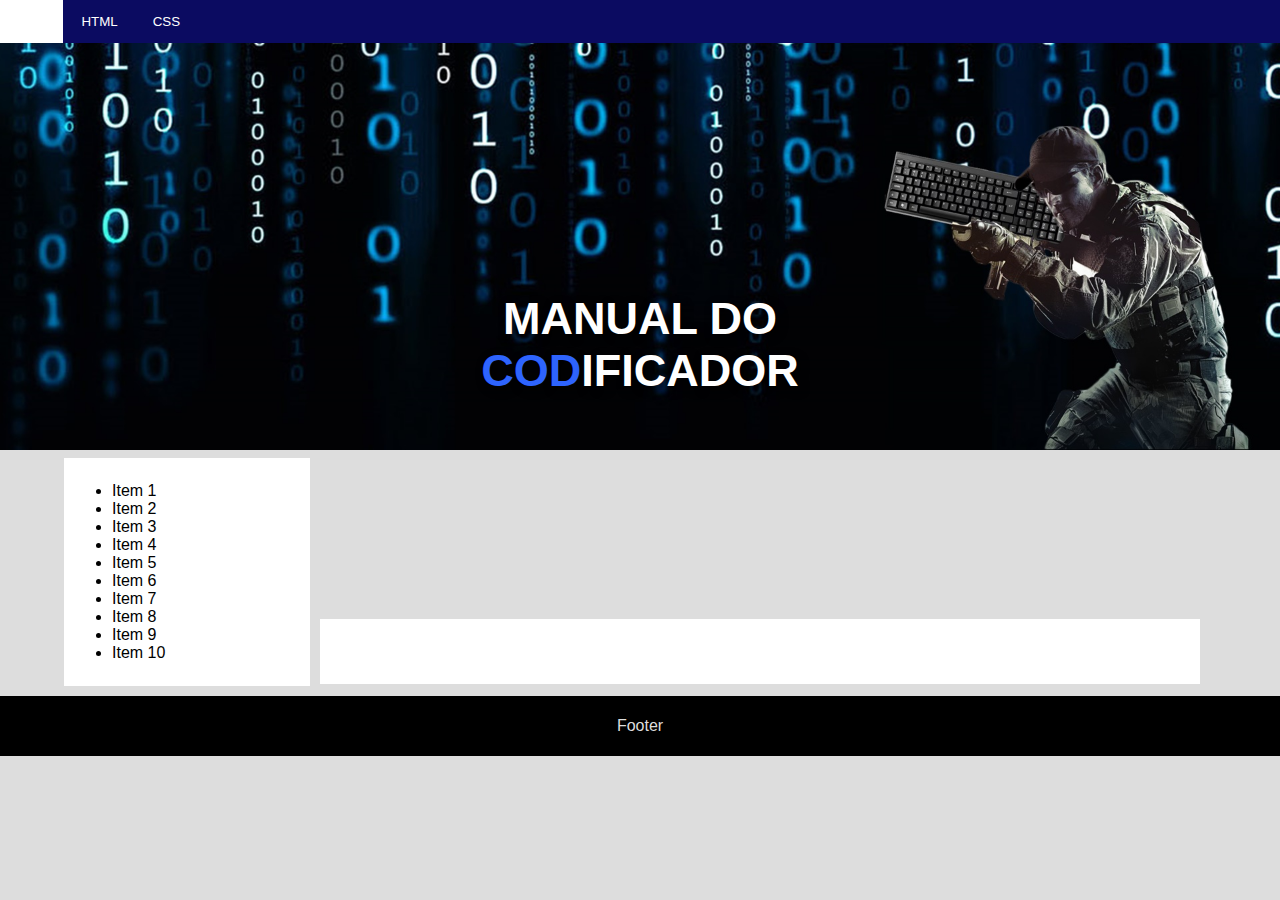
<file: index.html>
<!DOCTYPE html>
<html lang="pt-br">
    <head>
        <meta charset="utf-8">
        <meta name="description" content="Um manual de consulta de diversas linguagens, bibliotecas, tecnologias e frameworks.">
        <title>Manual do Codificador</title>
        <link href="static/css/style-home.css" rel="stylesheet">
    </head>
    <body>
        <header class="header-principal">
            <nav class="nav-menu-header">
                <button class="button-menu">
                    <a class="link-menu" href="index.html">Home</a>
                </button>
                <button class="button-menu">
                    <a class="link-menu" href="content/manual-html.html">HTML</a>
                </button>
                <button class="button-menu">
                    <a class="link-menu" href="content/manual-css.html">CSS</a>
                </button>
            </nav>
            <div class="div-titulo">
                <h1 class="h1-pt1">
                    <span class="color2">Manual do </span>
                    <span class="color1">Cod</span><span class="color2">ificador</span>
                </h1>
            </div>
        </header>
        <main>
            <section class="section-lateral">
                <nav class="nav-menu-lateral">
                    <ul class="ul-lista-menu">
                        <li>Item 1</li>
                        <li>Item 2</li>
                        <li>Item 3</li>
                        <li>Item 4</li>
                        <li>Item 5</li>
                        <li>Item 6</li>
                        <li>Item 7</li>
                        <li>Item 8</li>
                        <li>Item 9</li>
                        <li>Item 10</li>
                    </ul>
                </nav>
            </section>
            <section class="section-principal"> <!--Área que irá mudar em cada página-->
                <h1>Principal</h1>
            </section>
        </main>
        <footer class="footer-principal">Footer</footer>
    </body>
</html>
</file>
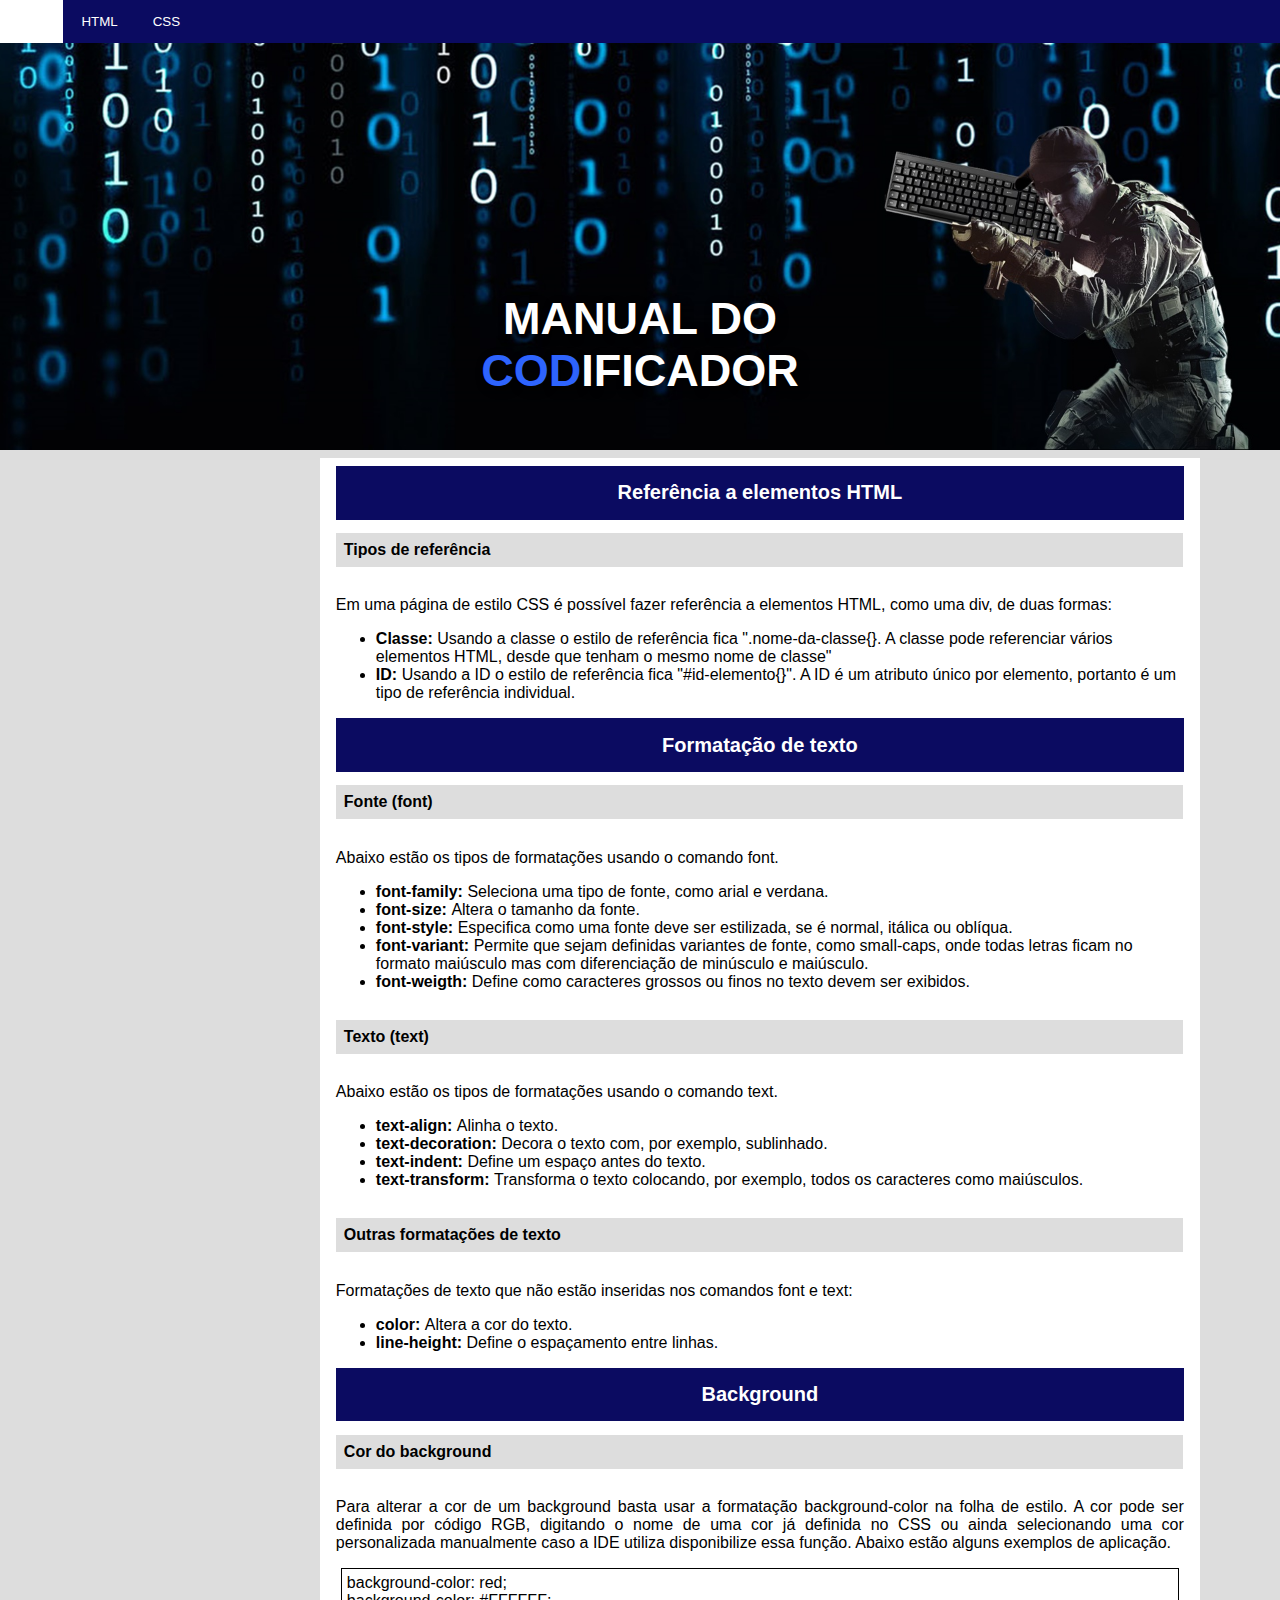
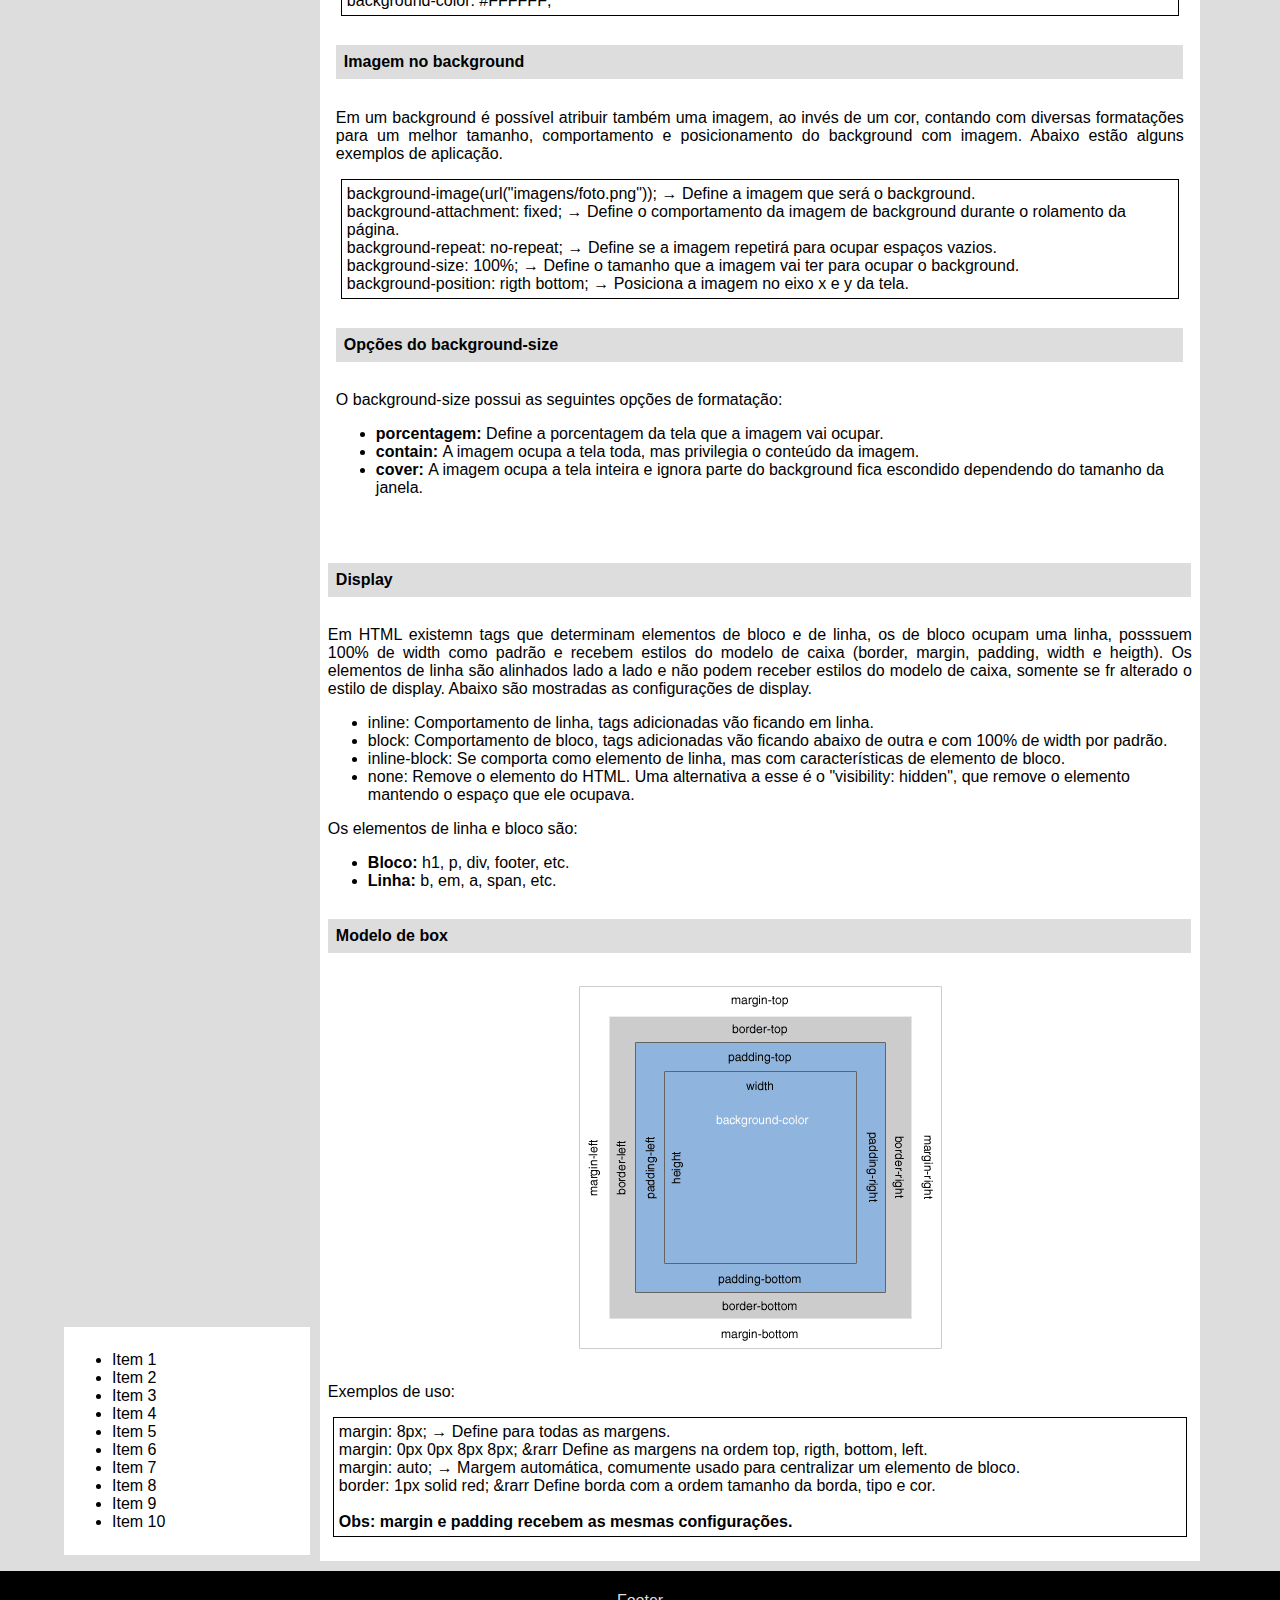
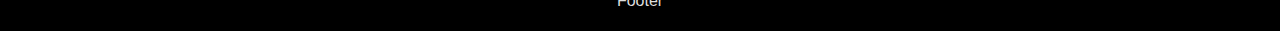
<file: content/manual-css.html>
<!DOCTYPE html>
<html lang="pt-br">
    <head>
        <meta charset="utf-8">
        <meta name="description" content="Manual com diversas formatções do CSS.">
        <title>Manual do Codificador</title>
        <link href="../static/css/style-home.css" rel="stylesheet">
        <link href="../static/css/style-manual-css.css" rel="stylesheet">
    </head>
    <body>
        <header class="header-principal">
            <nav class="nav-menu-header">
                <button class="button-menu">
                    <a class="link-menu" href="../index.html">Home</a>
                </button>
                <button class="button-menu">
                    <a class="link-menu" href="manual-html.html">HTML</a>
                </button>
                <button class="button-menu">
                    <a class="link-menu" href="">CSS</a>
                </button>
            </nav>
            <div class="div-titulo">
                <h1 class="h1-pt1">
                    <span class="color2">Manual do </span>
                    <span class="color1">Cod</span><span class="color2">ificador</span>
                </h1>
            </div>
        </header>
        <main>
            <section class="section-lateral">
                <nav class="nav-menu-lateral">
                    <ul class="ul-lista-menu">
                        <li>Item 1</li>
                        <li>Item 2</li>
                        <li>Item 3</li>
                        <li>Item 4</li>
                        <li>Item 5</li>
                        <li>Item 6</li>
                        <li>Item 7</li>
                        <li>Item 8</li>
                        <li>Item 9</li>
                        <li>Item 10</li>
                    </ul>
                </nav>
            </section>
            <section class="section-principal"> <!--Área que irá mudar em cada página-->
                <article class="article">
                    <header class="article-header">
                        <h1>Referência a elementos HTML</h1>
                    </header>
                    <h2>Tipos de referência</h2>
                    <p>Em uma página de estilo CSS é possível fazer referência a elementos HTML, como uma div, de duas 
                    formas:</p>
                    <ul>
                        <li><b>Classe: </b>Usando a classe o estilo de referência fica ".nome-da-classe{}. 
                            A classe pode referenciar vários elementos HTML, desde que tenham o mesmo nome de classe"</li>
                        <li><b>ID: </b>Usando a ID o estilo de referência fica "#id-elemento{}". A ID é um atributo 
                        único por elemento, portanto é um tipo de referência individual. </li>
                    </ul>
                </article>
                <article class="article">
                    <header class="article-header">
                        <h1>Formatação de texto</h1>
                    </header>
                    <h2>Fonte (font)</h2>
                    <p>
                        Abaixo estão os tipos de formatações usando o comando font.
                        <ul>
                            <li><b>font-family: </b>Seleciona uma tipo de fonte, como arial e verdana.</li>
                            <li><b>font-size: </b>Altera o tamanho da fonte.</li>
                            <li><b>font-style: </b>Especifica como uma fonte deve ser estilizada, se é normal, 
                            itálica ou oblíqua.</li>
                            <li><b>font-variant: </b>Permite que sejam definidas variantes de fonte, como small-caps, 
                                onde todas letras ficam no formato maiúsculo mas com diferenciação de minúsculo e 
                                maiúsculo.</li>
                            <li><b>font-weigth: </b>Define como caracteres grossos ou finos no texto devem ser exibidos.</li>
                        </ul>
                    </p>
                    <h2>Texto (text)</h2>
                    <p>
                        Abaixo estão os tipos de formatações usando o comando text.
                        <ul>
                            <li><b>text-align: </b>Alinha o texto.</li>
                            <li><b>text-decoration: </b>Decora o texto com, por exemplo, sublinhado.</li>
                            <li><b>text-indent: </b>Define um espaço antes do texto.</li>
                            <li><b>text-transform: </b>Transforma o texto colocando, por exemplo, todos os 
                                caracteres como maiúsculos.</li>
                        </ul>
                    </p>
                    <h2>Outras formatações de texto</h2>
                    <p>
                        Formatações de texto que não estão inseridas nos comandos font e text:
                        <ul>
                            <li><b>color: </b>Altera a cor do texto.</li>
                            <li><b>line-height: </b>Define o espaçamento entre linhas.</li>
                        </ul>
                    </p>
                </article>
                <article class="article">
                    <header class="article-header">
                        <h1>Background</h1>
                    </header>
                    <h2>Cor do background</h2>
                    <p>
                        Para alterar a cor de um background basta usar a formatação background-color na folha de estilo. 
                        A cor pode ser definida por código RGB, digitando o nome de uma cor já definida no CSS ou ainda 
                        selecionando uma cor personalizada manualmente caso a IDE utiliza disponibilize essa função. 
                        Abaixo estão alguns exemplos de aplicação.
                        <div class="div-exemplo">
                            background-color: red;<br>
                            background-color: #FFFFFF;<br>
                        </div>
                    </p>
                    <h2>Imagem no background</h2>
                    <p>
                        Em um background é possível atribuir também uma imagem, ao invés de um cor, contando com diversas 
                        formatações para um melhor tamanho, comportamento e posicionamento do background com imagem. Abaixo 
                        estão alguns exemplos de aplicação.
                        <div class="div-exemplo">
                            background-image(url("imagens/foto.png"));  &rarr; Define a imagem que será o background.<br>
                            background-attachment: fixed; &rarr; Define o comportamento da imagem de background durante o 
                            rolamento da página.<br>
                            background-repeat: no-repeat; &rarr; Define se a imagem repetirá para ocupar espaços vazios.<br>
                            background-size: 100%; &rarr; Define o tamanho que a imagem vai ter para ocupar o background.<br>
                            background-position: rigth bottom; &rarr; Posiciona a imagem no eixo x e y da tela.<br>
                        </div>
                    </p>
                    <h2>Opções do background-size</h2>
                    <p>
                        O background-size possui as seguintes opções de formatação:
                        <ul>
                            <li><b>porcentagem: </b>Define a porcentagem da tela que a imagem vai ocupar.</li>
                            <li><b>contain: </b>A imagem ocupa a tela toda, mas privilegia o conteúdo da imagem.</li>
                            <li><b>cover: </b>A imagem ocupa a tela inteira e ignora parte do background fica escondido 
                                dependendo do tamanho da janela.</li>
                        </ul>
                    </p> 
                </article>
                <article>
                    <header>
                        <h1>Elementos de bloco e de linha</h1>
                    </header>
                        <h2>Display</h2>
                        <p>Em HTML existemn tags que determinam elementos de bloco e de linha, os de bloco ocupam 
                            uma linha, posssuem 100% de width como padrão e recebem estilos do modelo de caixa (border, 
                            margin, padding, width e heigth). Os elementos de linha são alinhados lado a lado e não 
                            podem receber estilos do modelo de caixa, somente se fr alterado o estilo de display. Abaixo 
                            são mostradas as configurações de display.
                            <ul>
                                
                                <li><b></b>inline: </b>Comportamento de linha, tags adicionadas vão ficando em linha.</li>
                                <li><b></b>block: </b>Comportamento de bloco, tags adicionadas vão ficando abaixo de outra e com 100% de 
                                width por padrão.</li>
                                <li><b></b>inline-block: </b>Se comporta como elemento de linha, mas com características de elemento de 
                                bloco.</li>
                                <li><b></b>none: </b>Remove o elemento do HTML. Uma alternativa a esse é o "visibility: hidden", 
                                    que remove o elemento mantendo o espaço que ele ocupava.</li>

                            </ul>
                            Os elementos de linha e bloco são:
                            <ul>
                                <li><b>Bloco: </b>h1, p, div, footer, etc.</li>
                                <li><b>Linha: </b>b, em, a, span, etc.</li>
                            </ul>
                        </p>
                        <h2>Modelo de box</h2>
                        <img class="modelo-box" src="../static/imagens/modelo-caixa.png" alt="Modelo de caixa">
                        <p>
                            Exemplos de uso: 
                            <div class="div-exemplo">
                                margin: 8px; &rarr; Define para todas as margens.<br>
                                margin: 0px 0px 8px 8px; &rarr Define as margens na ordem top, rigth, bottom, left.<br>
                                margin: auto; &rarr; Margem automática, comumente usado para centralizar um elemento de 
                                bloco.<br>
                                border: 1px solid red; &rarr Define borda com a ordem tamanho da borda, tipo e cor.<br><br>
                                <b>Obs: margin e padding recebem as mesmas configurações.</b>
                            </div>
                        </p>
                </article>
            </section>
        </main>
        <footer class="footer-principal">Footer</footer>
    </body>
</html>
</file>
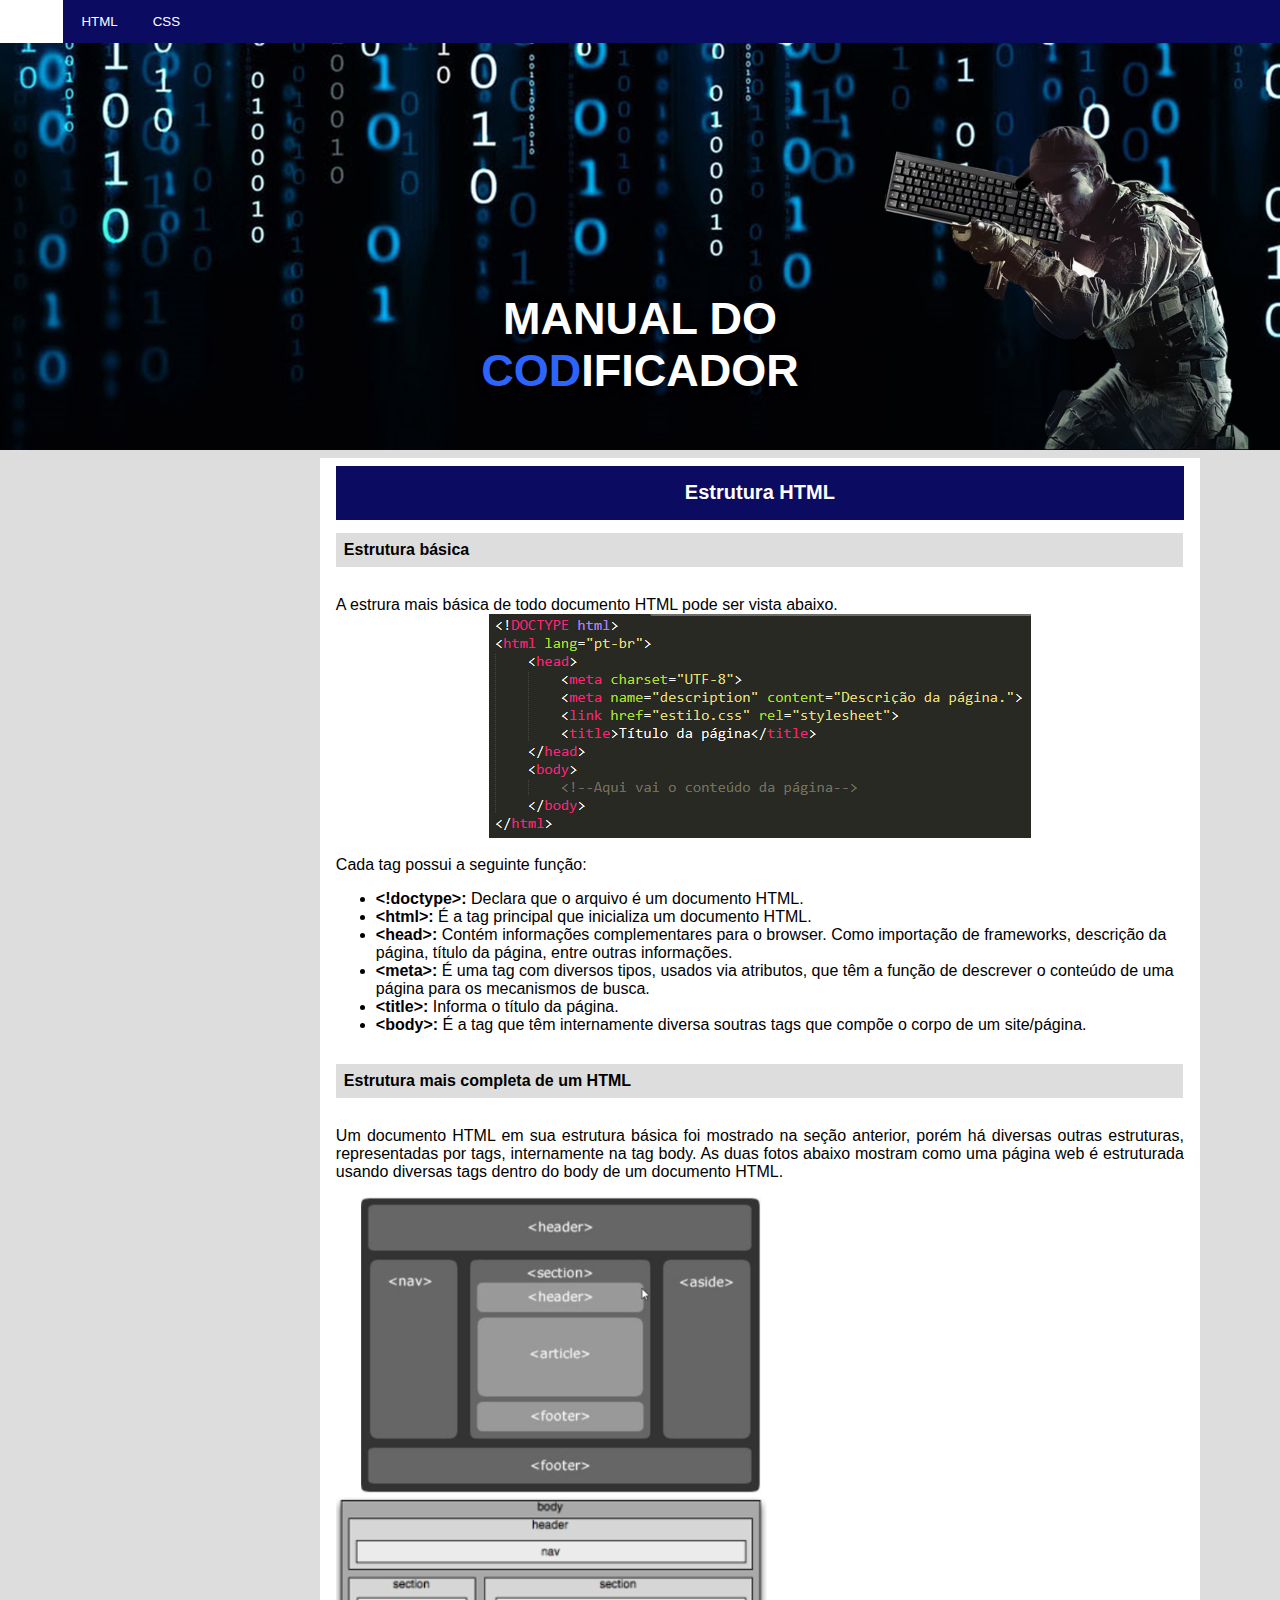
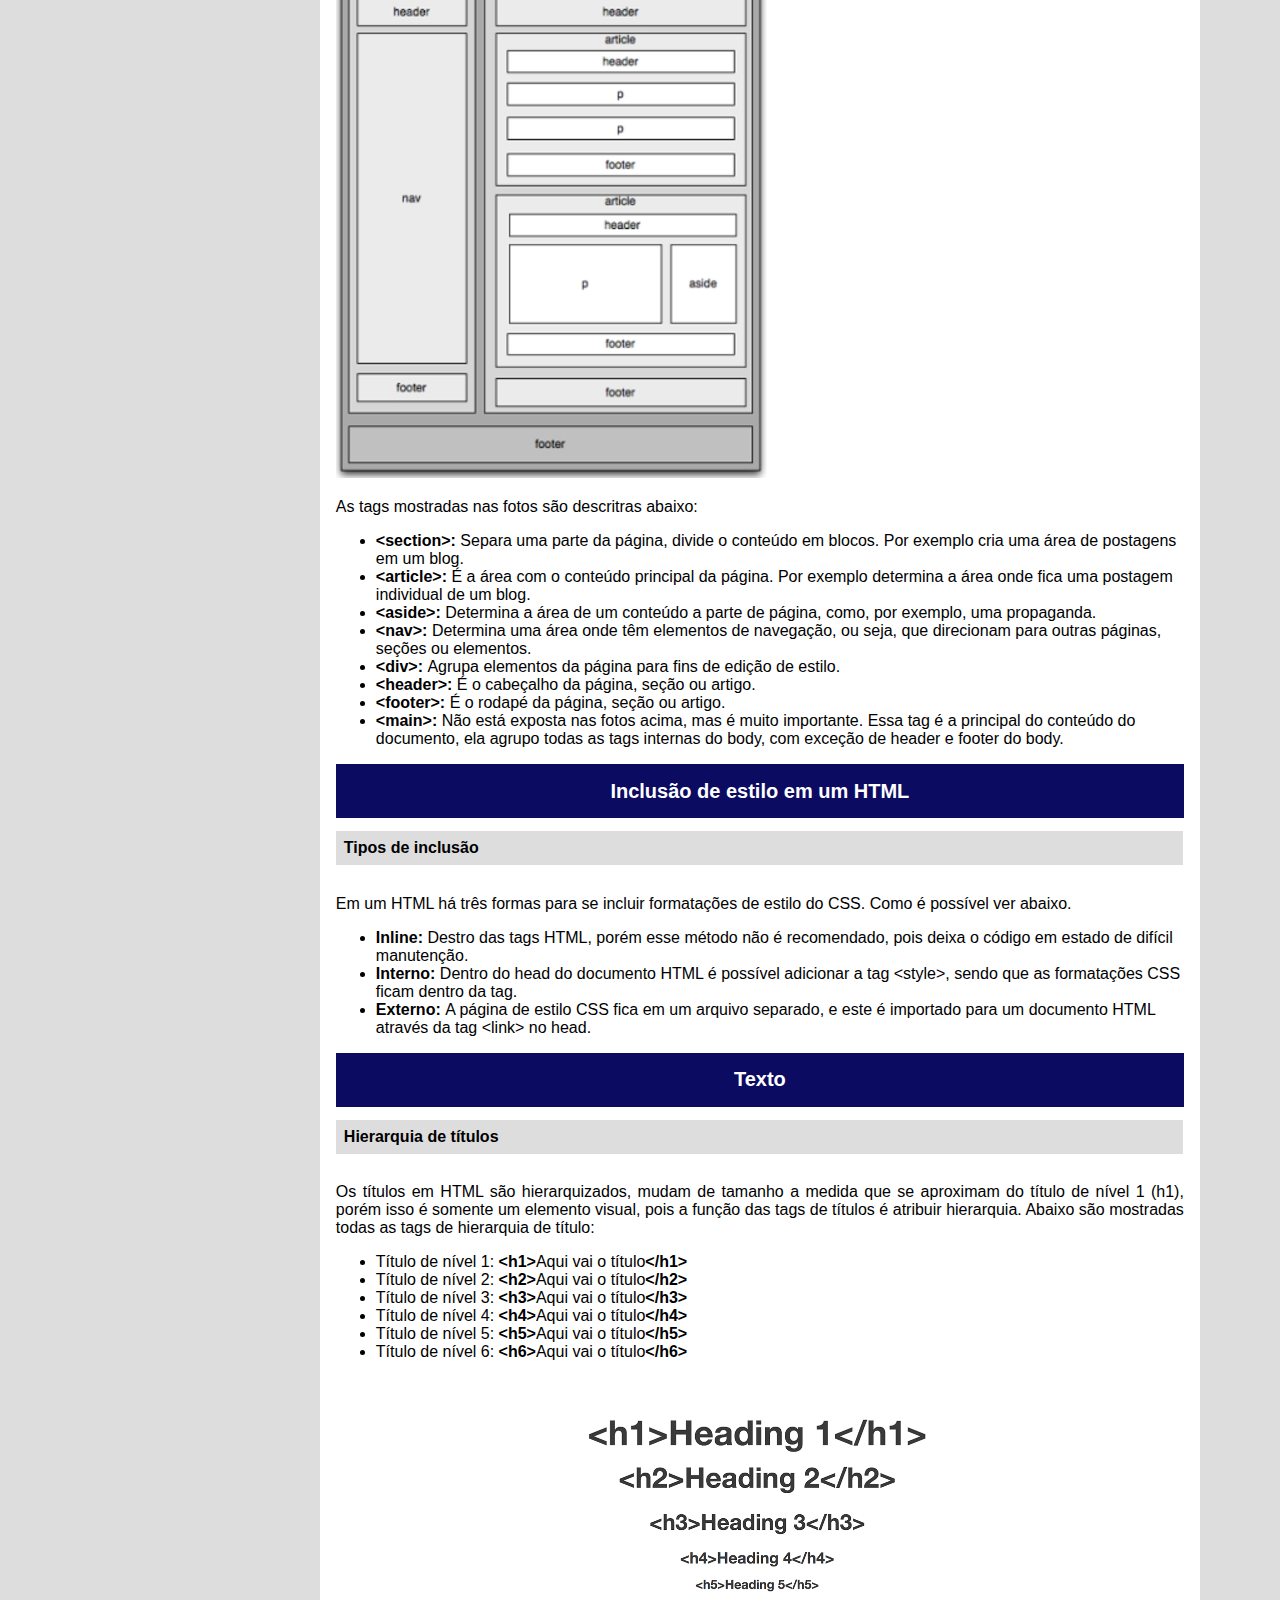
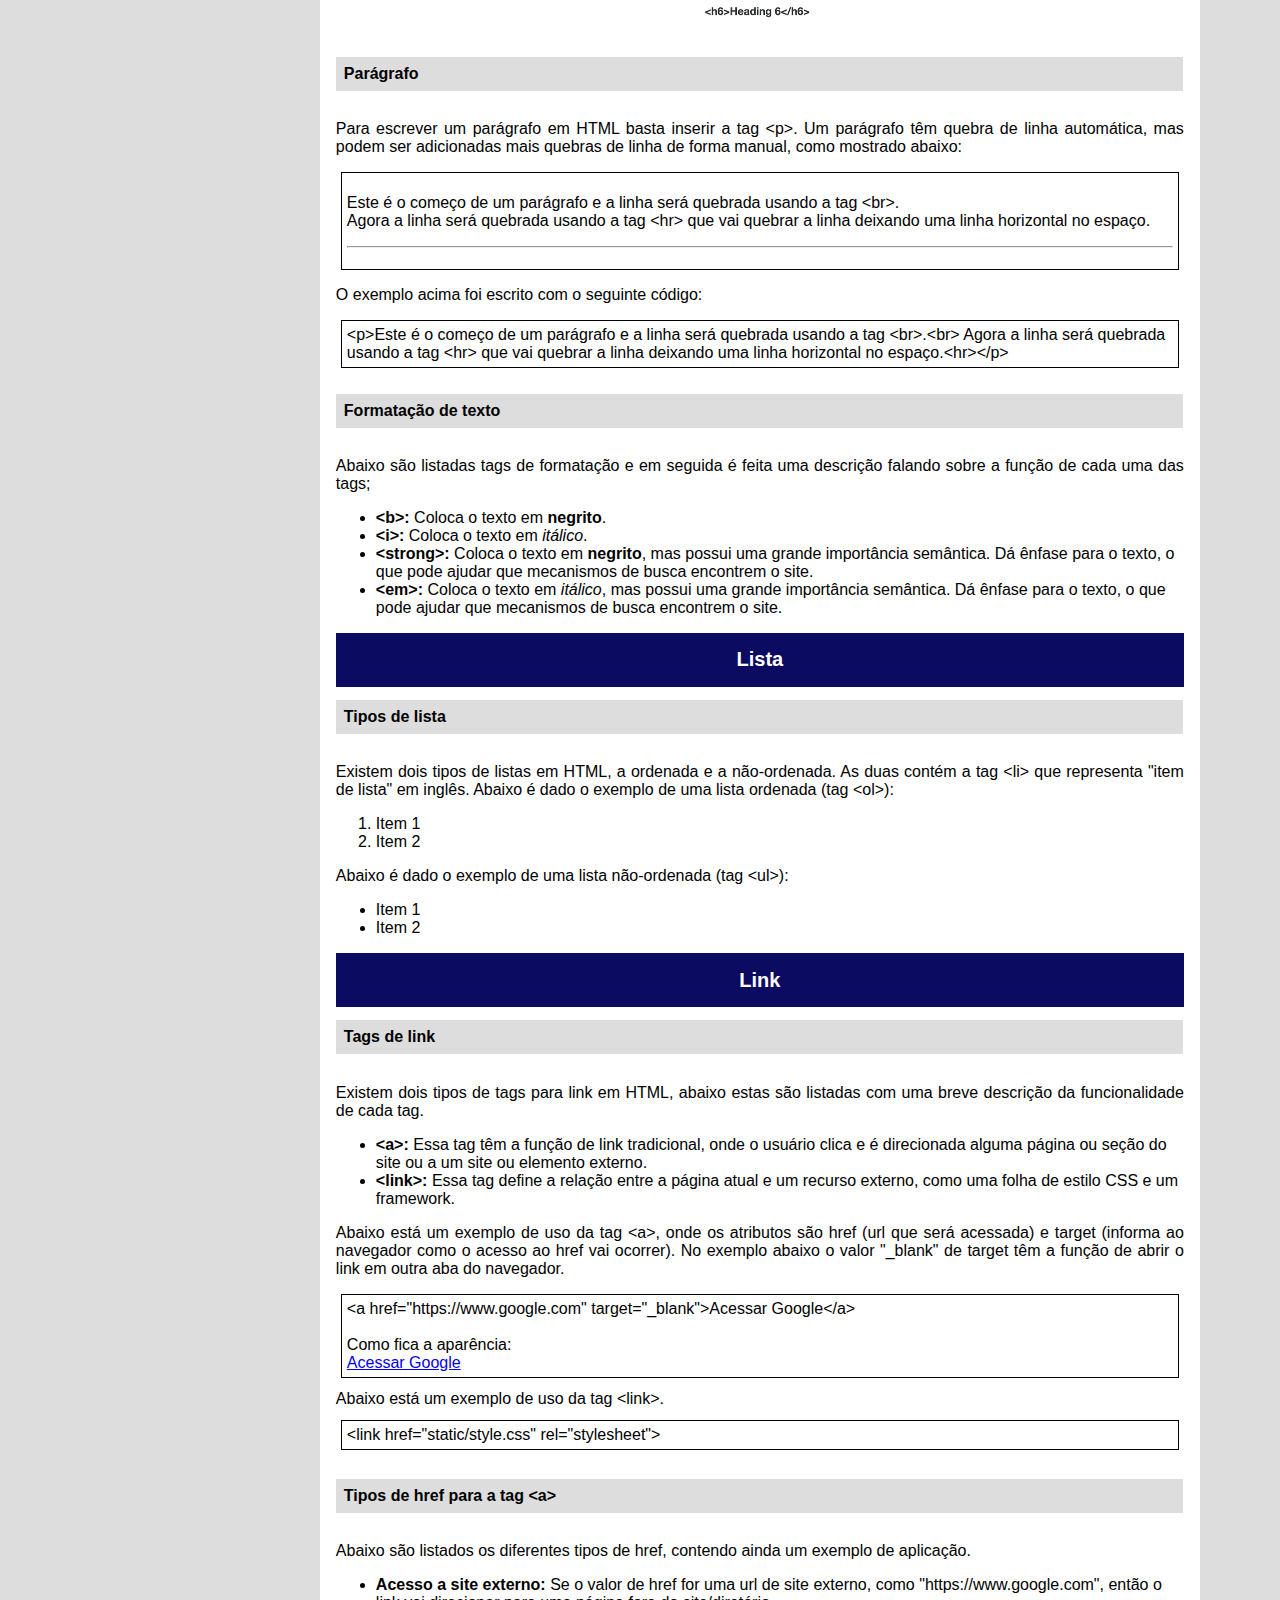
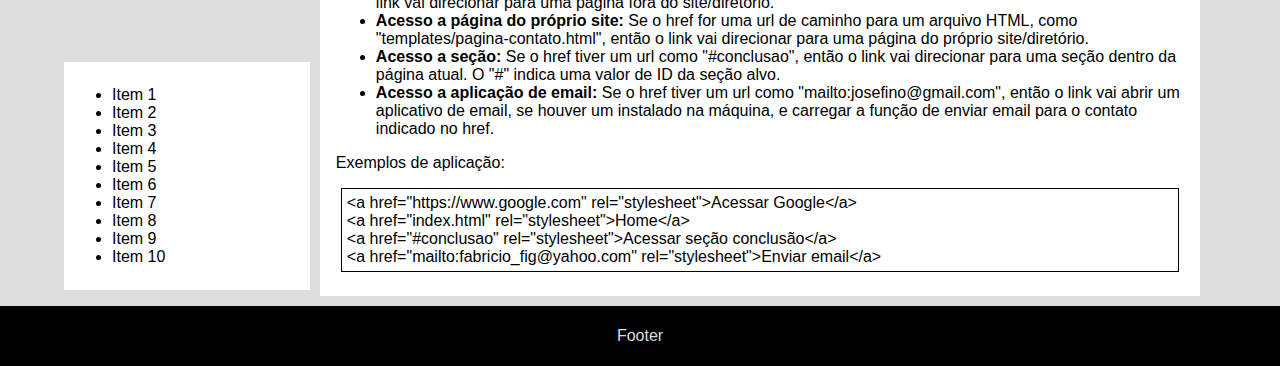
<file: content/manual-html.html>
<!DOCTYPE html>
<html lang="pt-br">
    <head>
        <meta charset="utf-8">
        <meta name="description" content="Manual com diversas tags do HTML.">
        <title>Manual HTML</title>
        <link href="../static/css/style-home.css" rel="stylesheet">
        <link href="../static/css/style-manual-html.css" rel="stylesheet">
    </head>
    <body>
        <header class="header-principal">
            <nav class="nav-menu-header">
                <button class="button-menu">
                    <a class="link-menu" href="../index.html">Home</a>
                </button>
                <button class="button-menu">
                    <a class="link-menu" href="">HTML</a>
                </button>
                <button class="button-menu">
                    <a class="link-menu" href="manual-css.html">CSS</a>
                </button>
            </nav>
            <div class="div-titulo">
                <h1 class="h1-pt1">
                    <span class="color2">Manual do </span>
                    <span class="color1">Cod</span><span class="color2">ificador</span>
                </h1>
            </div>
        </header>
        <main>
            <section class="section-lateral">
                <nav class="nav-menu-lateral">
                    <ul class="ul-lista-menu">
                        <li>Item 1</li>
                        <li>Item 2</li>
                        <li>Item 3</li>
                        <li>Item 4</li>
                        <li>Item 5</li>
                        <li>Item 6</li>
                        <li>Item 7</li>
                        <li>Item 8</li>
                        <li>Item 9</li>
                        <li>Item 10</li>
                    </ul>
                </nav>
            </section>
            <section class="section-principal">
                <article class="article">
                    <header class="article-header">
                        <h1>Estrutura HTML</h1>
                    </header>
                    <h2>Estrutura básica</h2>
                    <p>
                        A estrura mais básica de todo documento HTML pode ser vista abaixo.<br>
                        <img class="estrutura-base-html" src="../static/imagens/estrutura-basica-html.png" alt="Estrutura básica do HTML">
                        <br>Cada tag possui a seguinte função:
                    </p>
                    <ul>
                        <li><b>&lt!doctype&gt: </b>Declara que o arquivo é um documento HTML.</li>
                        <li><b>&lthtml&gt: </b>É a tag principal que inicializa um documento HTML.</li>
                        <li><b>&lthead&gt: </b>Contém informações complementares para o browser. Como importação de frameworks, 
                        descrição da página, título da página, entre outras informações.</li>
                        <li><b>&ltmeta&gt: </b>É uma tag com diversos tipos, usados via atributos, que têm a função
                        de descrever o conteúdo de uma página para os mecanismos de busca.</li>
                        <li><b>&lttitle&gt: </b>Informa o título da página.</li>
                        <li><b>&ltbody&gt: </b>É a tag que têm internamente diversa soutras tags que compõe o corpo
                        de um site/página.</li>
                    </ul>
                    <h2>Estrutura mais completa de um HTML</h2>
                    <p>Um documento HTML em sua estrutura básica foi mostrado na seção anterior, porém há diversas outras
                    estruturas, representadas por tags, internamente na tag body. As duas fotos abaixo mostram como
                    uma página web é estruturada usando diversas tags dentro do body de um documento HTML.</p>
                    <img class="estrutura-complexa-html" src="../static/imagens/estrutura-complexa-html.png" alt="Estrutura complexa de um HTML">
                    <img class="estrutura-complexa-html2" src="../static/imagens/estrutura-complexa-html2.png" alt="Estrutura complexa de um HTML.">
                    <p>
                        As tags mostradas nas fotos são descritras abaixo:
                        <ul>
                            <li><b>&ltsection&gt: </b>Separa uma parte da página, divide o conteúdo em blocos. 
                            Por exemplo cria uma área de postagens em um blog.</li>
                            <li><b>&ltarticle&gt: </b>É a área com o conteúdo principal da página. Por exemplo
                            determina a área onde fica uma postagem individual de um blog.</li>
                            <li><b>&ltaside&gt: </b>Determina a área de um conteúdo a parte de página, como,
                            por exemplo, uma propaganda.</li>
                            <li><b>&ltnav&gt: </b>Determina uma área onde têm elementos de navegação, ou seja,
                            que direcionam para outras páginas, seções ou elementos.</li>
                            <li><b>&ltdiv&gt: </b>Agrupa elementos da página para fins de edição de estilo.</li>
                            <li><b>&ltheader&gt: </b>É o cabeçalho da página, seção ou artigo.</li>
                            <li><b>&ltfooter&gt: </b>É o rodapé da página, seção ou artigo.</li>
                            <li><b>&ltmain&gt: </b>Não está exposta nas fotos acima, mas é muito importante.
                            Essa tag é a principal do conteúdo do documento, ela agrupo todas as tags internas do 
                            body, com exceção de header e footer do body.</li>
                        </ul>
                    </p>
                </article>
                <article class="article">
                    <header class="article-header">
                        <h1>Inclusão de estilo em um HTML</h1>
                    </header>
                    <h2>Tipos de inclusão</h2>
                    <p>Em um HTML há três formas para se incluir formatações de estilo do CSS. Como é 
                        possível ver abaixo.
                    </p>
                    <ul>
                        <li><b>Inline: </b>Destro das tags HTML, porém esse método não é recomendado, pois deixa 
                        o código em estado de difícil manutenção.</li>
                        <li><b>Interno: </b>Dentro do head do documento HTML é possível adicionar a tag &ltstyle&gt, 
                        sendo que as formatações CSS ficam dentro da tag.</li>
                        <li><b>Externo: </b>A página de estilo CSS fica em um arquivo separado, e este é importado 
                        para um documento HTML através da tag &ltlink&gt no head.</li>
                    </ul>
                </article>
                <article class="article" id="tags-texto">
                    <header class="article-header">
                        <h1>Texto</h1>
                    </header>
                    <h2>Hierarquia de títulos</h2>
                    <p>Os títulos em HTML são hierarquizados, mudam de tamanho a medida que se aproximam do título de 
                        nível 1 (h1), porém isso é somente um elemento visual, pois a função das tags de títulos é 
                        atribuir hierarquia. Abaixo são mostradas todas as tags de hierarquia de título:</p>
                    <ul>
                        <li>Título de nível 1: <b>&lth1&gt</b>Aqui vai o título<b>&lt/h1&gt</b></li>
                        <li>Título de nível 2: <b>&lth2&gt</b>Aqui vai o título<b>&lt/h2&gt</b></li>
                        <li>Título de nível 3: <b>&lth3&gt</b>Aqui vai o título<b>&lt/h3&gt</b></li>
                        <li>Título de nível 4: <b>&lth4&gt</b>Aqui vai o título<b>&lt/h4&gt</b></li>
                        <li>Título de nível 5: <b>&lth5&gt</b>Aqui vai o título<b>&lt/h5&gt</b></li>
                        <li>Título de nível 6: <b>&lth6&gt</b>Aqui vai o título<b>&lt/h6&gt</b></li>
                    </ul>
                    <img class="exemplos-titulos" src="../static/imagens/exemplo-titulos.png" alt="Exemplos de títulos em HTML">
                    <h2>Parágrafo</h2>
                    <p>Para escrever um parágrafo em HTML basta inserir a tag &ltp&gt. Um parágrafo têm quebra de linha 
                        automática, mas podem ser adicionadas mais quebras de linha de forma manual, como mostrado 
                        abaixo:</p>
                    
                    <div class="div-exemplo"><p>Este é o começo de um parágrafo e a linha será quebrada usando a tag &ltbr&gt.<br>
                    Agora a linha será quebrada usando a tag &lthr&gt que vai quebrar a linha deixando uma linha 
                    horizontal no espaço.<hr></p></div>

                    <p>O exemplo acima foi escrito com o seguinte código:</p>

                    <div class="div-exemplo">&ltp&gtEste é o começo de um parágrafo e a linha será quebrada usando a tag &ltbr&gt.&ltbr&gt
                        Agora a linha será quebrada usando a tag &lthr&gt que vai quebrar a linha deixando uma linha 
                        horizontal no espaço.&lthr&gt&lt/p&gt</div>
                    
                    <h2>Formatação de texto</h2>
                    <p>Abaixo são listadas tags de formatação e em seguida é feita uma descrição falando sobre a função 
                        de cada uma das tags;
                    </p>
                    <ul>
                        <li><b>&ltb&gt: </b>Coloca o texto em <b>negrito</b>.</li>
                        <li><b>&lti&gt: </b>Coloca o texto em <i>itálico</i>.</li>
                        <li><b>&ltstrong&gt: </b>Coloca o texto em <strong>negrito</strong>, mas possui
                        uma grande importância semântica. Dá ênfase para o texto, o que pode ajudar que mecanismos
                    de busca encontrem o site.</li>
                        <li><b>&ltem&gt: </b>Coloca o texto em <em>itálico</em>, mas possui uma grande importância
                            semântica. Dá ênfase para o texto, o que pode ajudar que mecanismos de busca encontrem
                            o site.
                        </em></li>
                    </ul>
                </article>
                <article class="article">
                    <header class="article-header">
                        <h1>Lista</h1>
                    </header>
                    <h2>Tipos de lista</h2>
                    <p>Existem dois tipos de listas em HTML, a ordenada e a não-ordenada. As duas contém a tag &ltli&gt
                        que representa "item de lista" em inglês. Abaixo é dado o exemplo de uma lista ordenada
                        (tag &ltol&gt):
                     </p>
                     <ol>
                         <li>Item 1</li>
                         <li>Item 2</li>
                     </ol>
                     <p>Abaixo é dado o exemplo de uma lista não-ordenada (tag &ltul&gt):</p>
                     <ul>
                         <li>Item 1</li>
                         <li>Item 2</li>
                     </ul>
                </article>
                <article class="article">
                    <header class="article-header">
                        <h1>Link</h1>
                    </header>
                    <h2>Tags de link</h2>
                    <p>Existem dois tipos de tags para link em HTML, abaixo estas são listadas com uma breve descrição
                        da funcionalidade de cada tag.
                    </p>
                    <ul>
                        <li><b>&lta&gt: </b>Essa tag têm a função de link tradicional, onde o usuário clica e é
                        direcionada alguma página ou seção do site ou a um site ou elemento externo.</li>
                        <li><b>&ltlink&gt: </b>Essa tag define a relação entre a página atual e um recurso externo,
                        como uma folha de estilo CSS e um framework.</li>
                    </ul>
                    <p>Abaixo está um exemplo de uso da tag &lta&gt, onde os atributos são href (url que será acessada)
                        e target (informa ao navegador como o acesso ao href vai ocorrer). No exemplo abaixo
                        o valor "_blank" de target têm a função de abrir o link em outra aba do navegador.<br>
                        <div class="div-exemplo">&lta href="https://www.google.com" target="_blank"&gtAcessar
                            Google&lt/a&gt<br><br>Como fica a aparência:<br>
                        <a href="https://www.google.com" target="_blank">Acessar Google</a></div>
                        Abaixo está um exemplo de uso da tag &ltlink&gt.
                        <div class="div-exemplo">&ltlink href="static/style.css" rel="stylesheet"&gt</div>
                    </p>
                    <h2>Tipos de href para a tag &lta&gt</h2>
                    <p>Abaixo são listados os diferentes tipos de href, contendo ainda um exemplo de aplicação.</p>
                    <ul>
                        <li><b>Acesso a site externo: </b>Se o valor de href for uma url de site externo, como 
                            "https://www.google.com", então o link vai direcionar para uma página fora do 
                            site/diretório.</li>
                        <li><b>Acesso a página do próprio site: </b>Se o href for uma url de caminho para um arquivo
                        HTML, como "templates/pagina-contato.html", então o link vai direcionar para uma página
                        do próprio site/diretório.</li>
                        <li><b>Acesso a seção: </b>Se o href tiver um url como "#conclusao", então o link vai
                        direcionar para uma seção dentro da página atual. O "#" indica uma valor de ID da seção alvo.</li>
                        <li><b>Acesso a aplicação de email: </b>Se o href tiver um url como 
                        "mailto:josefino@gmail.com", então o link vai abrir um aplicativo de email, se houver um instalado
                        na máquina, e carregar a função de enviar email para o contato indicado no href.</li>
                    </ul>
                    <p>
                        Exemplos de aplicação:<br>
                        <div class="div-exemplo">
                            &lta href="https://www.google.com" rel="stylesheet"&gtAcessar Google&lt/a&gt<br>
                            &lta href="index.html" rel="stylesheet"&gtHome&lt/a&gt<br>
                            &lta href="#conclusao" rel="stylesheet"&gtAcessar seção conclusão&lt/a&gt<br>
                            &lta href="mailto:fabricio_fig@yahoo.com" rel="stylesheet"&gtEnviar email&lt/a&gt
                        </div>
                    </p>
                </article>
            </section>
        </main>
        <footer class="footer-principal">Footer</footer>
    </body>
</html>
</file>
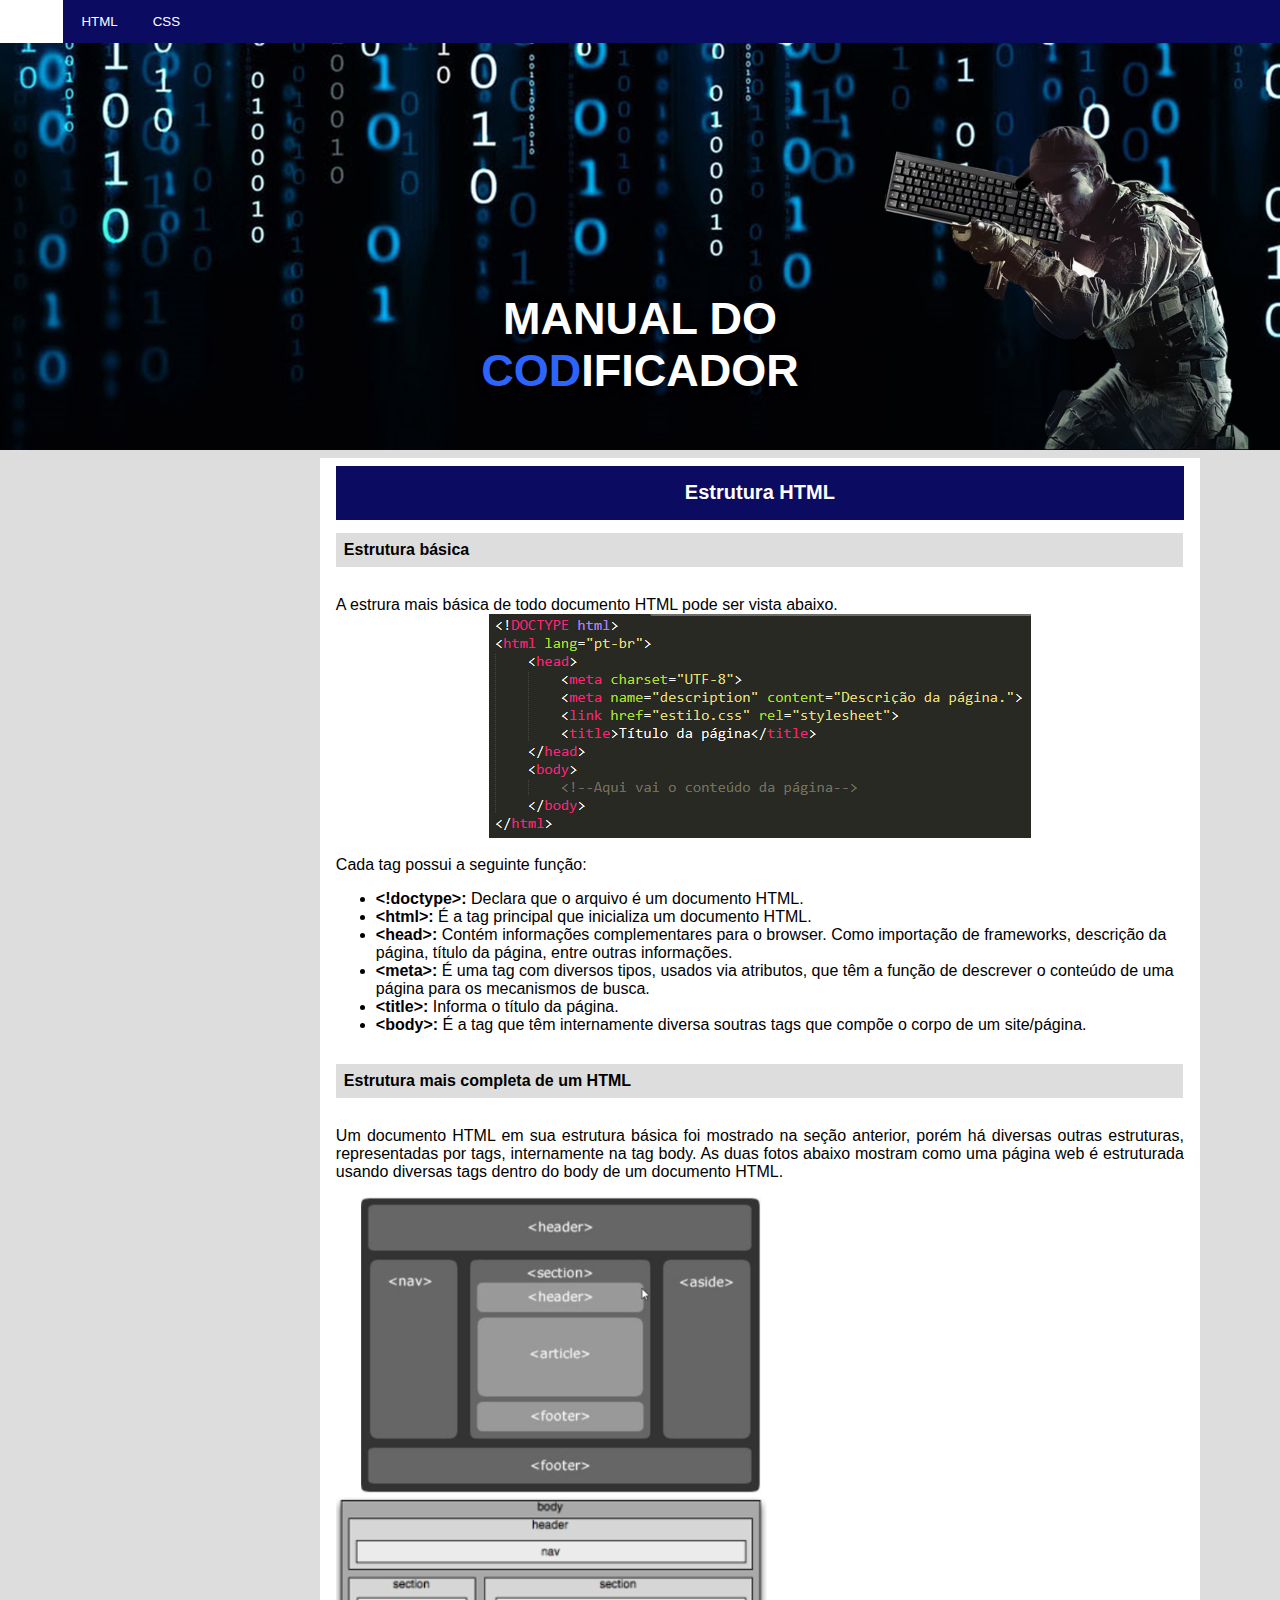
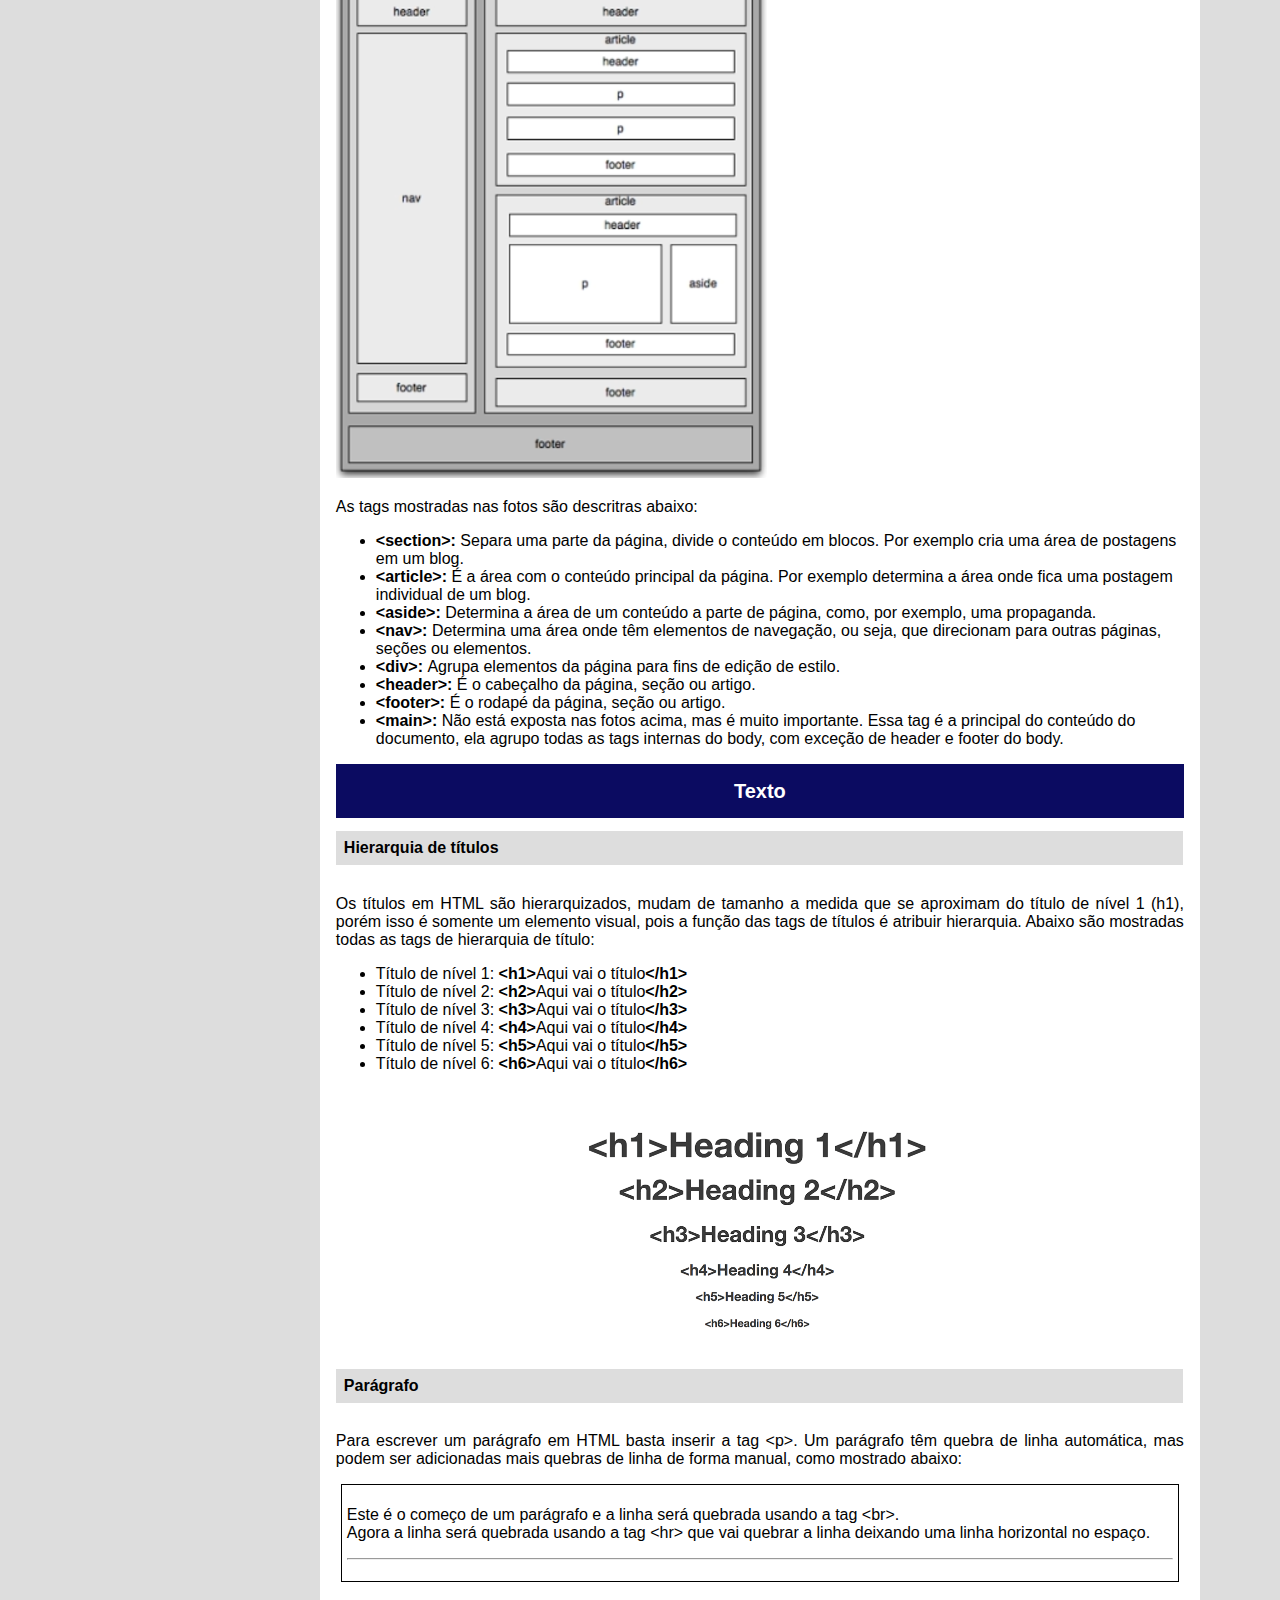
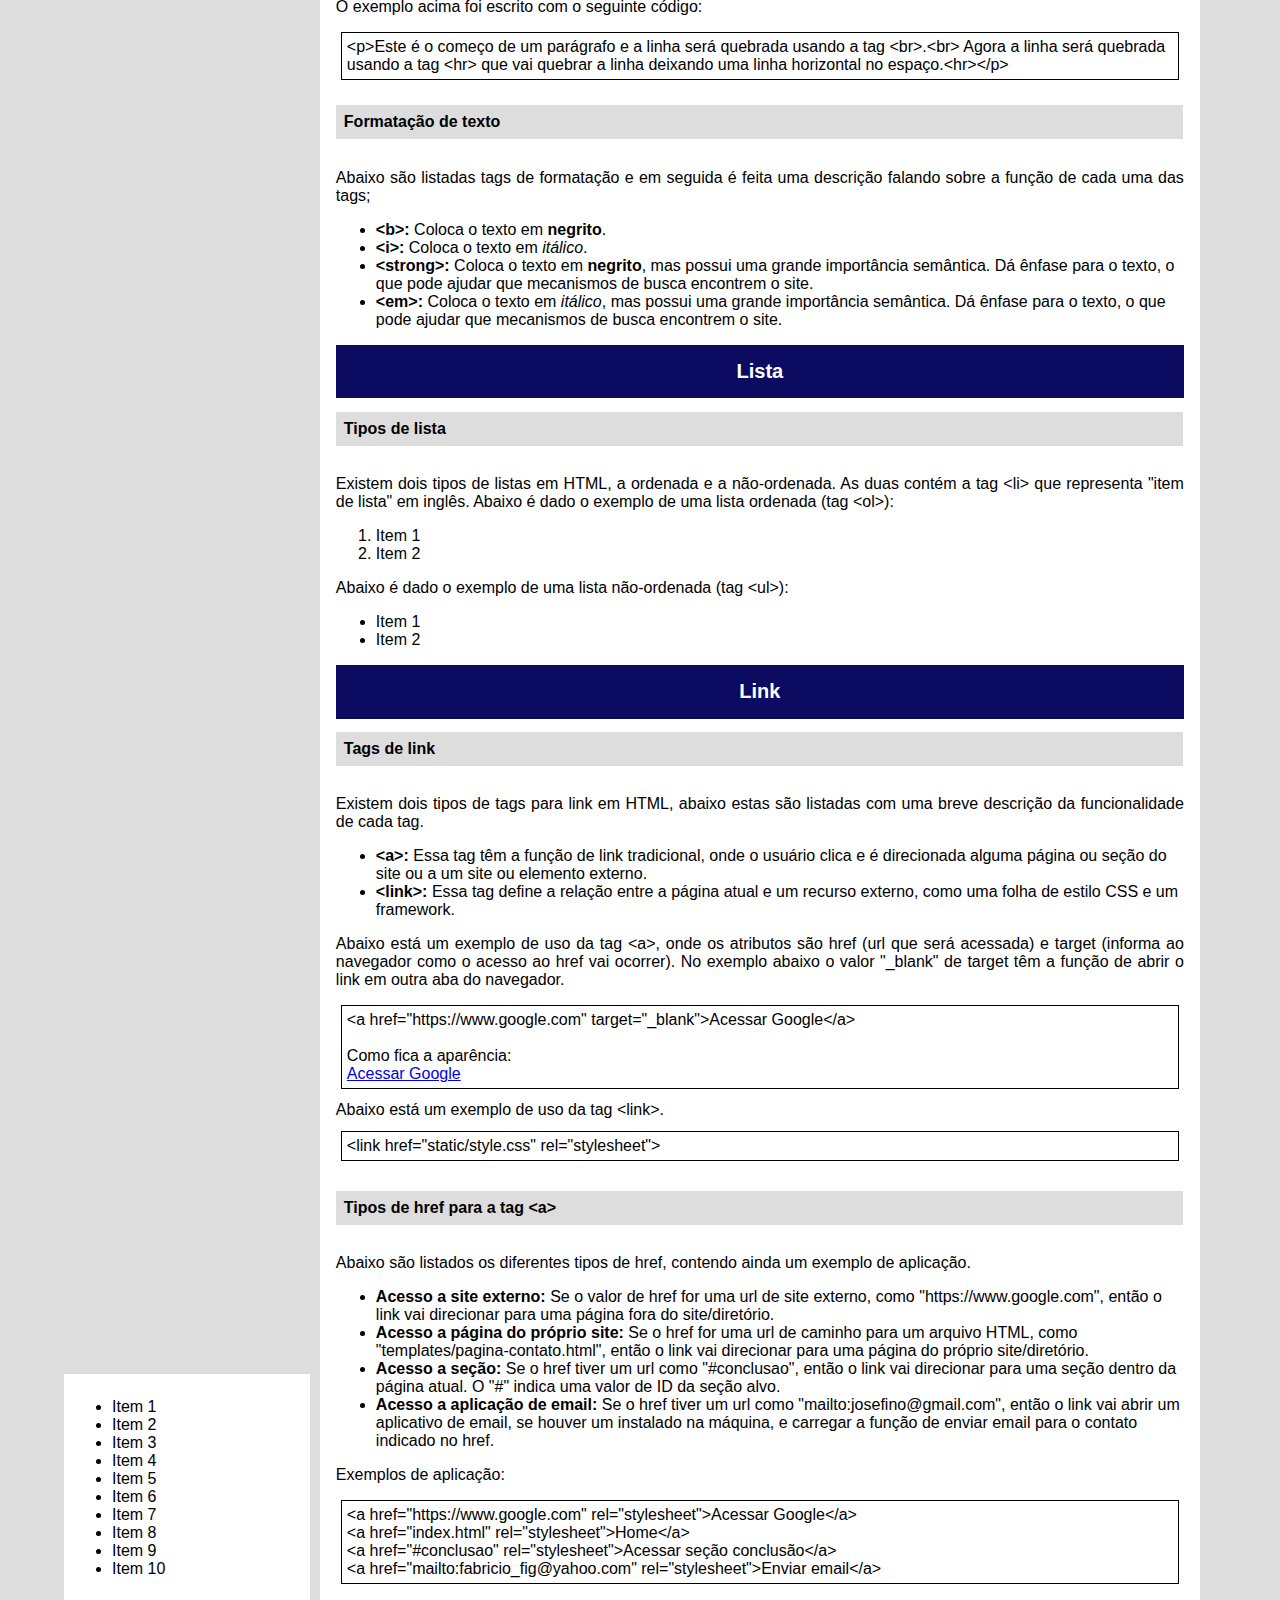
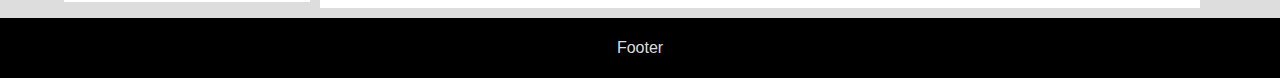
<file: content/html/manual-html.html>
<!DOCTYPE html>
<html lang="pt-br">
    <head>
        <meta charset="utf-8">
        <meta name="description" content="Um manual de consulta de diversas linguagens, bibliotecas, tecnologias e frameworks.">
        <title>Manual HTML</title>
        <link href="../../static/css/style-home.css" rel="stylesheet">
        <link href="../../static/css/style-tags-texto.css" rel="stylesheet">
    </head>
    <body>
        <header class="header-principal">
            <nav class="nav-menu-header">
                <button class="button-menu">
                    <a class="link-menu" href="../../index.html">Home</a>
                </button>
                <button class="button-menu">
                    <a class="link-menu" href="">HTML</a>
                </button>
                <button class="button-menu">
                    <a class="link-menu" href="#">CSS</a>
                </button>
            </nav>
            <div class="div-titulo">
                <h1 class="h1-pt1">
                    <span class="color2">Manual do </span>
                    <span class="color1">Cod</span><span class="color2">ificador</span>
                </h1>
            </div>
        </header>
        <main>
            <section class="section-lateral">
                <nav class="nav-menu-lateral">
                    <ul class="ul-lista-menu">
                        <li>Item 1</li>
                        <li>Item 2</li>
                        <li>Item 3</li>
                        <li>Item 4</li>
                        <li>Item 5</li>
                        <li>Item 6</li>
                        <li>Item 7</li>
                        <li>Item 8</li>
                        <li>Item 9</li>
                        <li>Item 10</li>
                    </ul>
                </nav>
            </section>
            <section class="section-principal">
                <article class="article">
                    <header class="article-header">
                        <h1>Estrutura HTML</h1>
                    </header>
                    <h2>Estrutura básica</h2>
                    <p>
                        A estrura mais básica de todo documento HTML pode ser vista abaixo.<br>
                        <img class="estrutura-base-html" src="../../static/imagens/estrutura-basica-html.png" alt="Estrutura básica do HTML">
                        <br>Cada tag possui a seguinte função:
                    </p>
                    <ul>
                        <li><b>&lt!doctype&gt: </b>Declara que o arquivo é um documento HTML.</li>
                        <li><b>&lthtml&gt: </b>É a tag principal que inicializa um documento HTML.</li>
                        <li><b>&lthead&gt: </b>Contém informações complementares para o browser. Como importação de frameworks, 
                        descrição da página, título da página, entre outras informações.</li>
                        <li><b>&ltmeta&gt: </b>É uma tag com diversos tipos, usados via atributos, que têm a função
                        de descrever o conteúdo de uma página para os mecanismos de busca.</li>
                        <li><b>&lttitle&gt: </b>Informa o título da página.</li>
                        <li><b>&ltbody&gt: </b>É a tag que têm internamente diversa soutras tags que compõe o corpo
                        de um site/página.</li>
                    </ul>
                    <h2>Estrutura mais completa de um HTML</h2>
                    <p>Um documento HTML em sua estrutura básica foi mostrado na seção anterior, porém há diversas outras
                    estruturas, representadas por tags, internamente na tag body. As duas fotos abaixo mostram como
                    uma página web é estruturada usando diversas tags dentro do body de um documento HTML.</p>
                    <img class="estrutura-complexa-html" src="../../static/imagens/estrutura-complexa-html.png" alt="Estrutura complexa de um HTML">
                    <img class="estrutura-complexa-html2" src="../../static/imagens/estrutura-complexa-html2.png" alt="Estrutura complexa de um HTML.">
                    <p>
                        As tags mostradas nas fotos são descritras abaixo:
                        <ul>
                            <li><b>&ltsection&gt: </b>Separa uma parte da página, divide o conteúdo em blocos. 
                            Por exemplo cria uma área de postagens em um blog.</li>
                            <li><b>&ltarticle&gt: </b>É a área com o conteúdo principal da página. Por exemplo
                            determina a área onde fica uma postagem individual de um blog.</li>
                            <li><b>&ltaside&gt: </b>Determina a área de um conteúdo a parte de página, como,
                            por exemplo, uma propaganda.</li>
                            <li><b>&ltnav&gt: </b>Determina uma área onde têm elementos de navegação, ou seja,
                            que direcionam para outras páginas, seções ou elementos.</li>
                            <li><b>&ltdiv&gt: </b>Agrupa elementos da página para fins de edição de estilo.</li>
                            <li><b>&ltheader&gt: </b>É o cabeçalho da página, seção ou artigo.</li>
                            <li><b>&ltfooter&gt: </b>É o rodapé da página, seção ou artigo.</li>
                            <li><b>&ltmain&gt: </b>Não está exposta nas fotos acima, mas é muito importante.
                            Essa tag é a principal do conteúdo do documento, ela agrupo todas as tags internas do 
                            body, com exceção de header e footer do body.</li>
                        </ul>
                    </p>
                </article>
                <article class="article" id="tags-texto">
                    <header class="article-header">
                        <h1>Texto</h1>
                    </header>
                    <h2>Hierarquia de títulos</h2>
                    <p>Os títulos em HTML são hierarquizados, mudam de tamanho a medida que se aproximam do título de 
                        nível 1 (h1), porém isso é somente um elemento visual, pois a função das tags de títulos é 
                        atribuir hierarquia. Abaixo são mostradas todas as tags de hierarquia de título:</p>
                    <ul>
                        <li>Título de nível 1: <b>&lth1&gt</b>Aqui vai o título<b>&lt/h1&gt</b></li>
                        <li>Título de nível 2: <b>&lth2&gt</b>Aqui vai o título<b>&lt/h2&gt</b></li>
                        <li>Título de nível 3: <b>&lth3&gt</b>Aqui vai o título<b>&lt/h3&gt</b></li>
                        <li>Título de nível 4: <b>&lth4&gt</b>Aqui vai o título<b>&lt/h4&gt</b></li>
                        <li>Título de nível 5: <b>&lth5&gt</b>Aqui vai o título<b>&lt/h5&gt</b></li>
                        <li>Título de nível 6: <b>&lth6&gt</b>Aqui vai o título<b>&lt/h6&gt</b></li>
                    </ul>
                    <img class="exemplos-titulos" src="../../static/imagens/exemplo-titulos.png" alt="Exemplos de títulos em HTML">
                    <h2>Parágrafo</h2>
                    <p>Para escrever um parágrafo em HTML basta inserir a tag &ltp&gt. Um parágrafo têm quebra de linha 
                        automática, mas podem ser adicionadas mais quebras de linha de forma manual, como mostrado 
                        abaixo:</p>
                    
                    <div class="div-exemplo"><p>Este é o começo de um parágrafo e a linha será quebrada usando a tag &ltbr&gt.<br>
                    Agora a linha será quebrada usando a tag &lthr&gt que vai quebrar a linha deixando uma linha 
                    horizontal no espaço.<hr></p></div>

                    <p>O exemplo acima foi escrito com o seguinte código:</p>

                    <div class="div-exemplo">&ltp&gtEste é o começo de um parágrafo e a linha será quebrada usando a tag &ltbr&gt.&ltbr&gt
                        Agora a linha será quebrada usando a tag &lthr&gt que vai quebrar a linha deixando uma linha 
                        horizontal no espaço.&lthr&gt&lt/p&gt</div>
                    
                    <h2>Formatação de texto</h2>
                    <p>Abaixo são listadas tags de formatação e em seguida é feita uma descrição falando sobre a função 
                        de cada uma das tags;
                    </p>
                    <ul>
                        <li><b>&ltb&gt: </b>Coloca o texto em <b>negrito</b>.</li>
                        <li><b>&lti&gt: </b>Coloca o texto em <i>itálico</i>.</li>
                        <li><b>&ltstrong&gt: </b>Coloca o texto em <strong>negrito</strong>, mas possui
                        uma grande importância semântica. Dá ênfase para o texto, o que pode ajudar que mecanismos
                    de busca encontrem o site.</li>
                        <li><b>&ltem&gt: </b>Coloca o texto em <em>itálico</em>, mas possui uma grande importância
                            semântica. Dá ênfase para o texto, o que pode ajudar que mecanismos de busca encontrem
                            o site.
                        </em></li>
                    </ul>
                </article>
                <article class="article">
                    <header class="article-header">
                        <h1>Lista</h1>
                    </header>
                    <h2>Tipos de lista</h2>
                    <p>Existem dois tipos de listas em HTML, a ordenada e a não-ordenada. As duas contém a tag &ltli&gt
                        que representa "item de lista" em inglês. Abaixo é dado o exemplo de uma lista ordenada
                        (tag &ltol&gt):
                     </p>
                     <ol>
                         <li>Item 1</li>
                         <li>Item 2</li>
                     </ol>
                     <p>Abaixo é dado o exemplo de uma lista não-ordenada (tag &ltul&gt):</p>
                     <ul>
                         <li>Item 1</li>
                         <li>Item 2</li>
                     </ul>
                </article>
                <article class="article">
                    <header class="article-header">
                        <h1>Link</h1>
                    </header>
                    <h2>Tags de link</h2>
                    <p>Existem dois tipos de tags para link em HTML, abaixo estas são listadas com uma breve descrição
                        da funcionalidade de cada tag.
                    </p>
                    <ul>
                        <li><b>&lta&gt: </b>Essa tag têm a função de link tradicional, onde o usuário clica e é
                        direcionada alguma página ou seção do site ou a um site ou elemento externo.</li>
                        <li><b>&ltlink&gt: </b>Essa tag define a relação entre a página atual e um recurso externo,
                        como uma folha de estilo CSS e um framework.</li>
                    </ul>
                    <p>Abaixo está um exemplo de uso da tag &lta&gt, onde os atributos são href (url que será acessada)
                        e target (informa ao navegador como o acesso ao href vai ocorrer). No exemplo abaixo
                        o valor "_blank" de target têm a função de abrir o link em outra aba do navegador.<br>
                        <div class="div-exemplo">&lta href="https://www.google.com" target="_blank"&gtAcessar
                            Google&lt/a&gt<br><br>Como fica a aparência:<br>
                        <a href="https://www.google.com" target="_blank">Acessar Google</a></div>
                        Abaixo está um exemplo de uso da tag &ltlink&gt.
                        <div class="div-exemplo">&ltlink href="static/style.css" rel="stylesheet"&gt</div>
                    </p>
                    <h2>Tipos de href para a tag &lta&gt</h2>
                    <p>Abaixo são listados os diferentes tipos de href, contendo ainda um exemplo de aplicação.</p>
                    <ul>
                        <li><b>Acesso a site externo: </b>Se o valor de href for uma url de site externo, como 
                            "https://www.google.com", então o link vai direcionar para uma página fora do 
                            site/diretório.</li>
                        <li><b>Acesso a página do próprio site: </b>Se o href for uma url de caminho para um arquivo
                        HTML, como "templates/pagina-contato.html", então o link vai direcionar para uma página
                        do próprio site/diretório.</li>
                        <li><b>Acesso a seção: </b>Se o href tiver um url como "#conclusao", então o link vai
                        direcionar para uma seção dentro da página atual. O "#" indica uma valor de ID da seção alvo.</li>
                        <li><b>Acesso a aplicação de email: </b>Se o href tiver um url como 
                        "mailto:josefino@gmail.com", então o link vai abrir um aplicativo de email, se houver um instalado
                        na máquina, e carregar a função de enviar email para o contato indicado no href.</li>
                    </ul>
                    <p>
                        Exemplos de aplicação:<br>
                        <div class="div-exemplo">
                            &lta href="https://www.google.com" rel="stylesheet"&gtAcessar Google&lt/a&gt<br>
                            &lta href="index.html" rel="stylesheet"&gtHome&lt/a&gt<br>
                            &lta href="#conclusao" rel="stylesheet"&gtAcessar seção conclusão&lt/a&gt<br>
                            &lta href="mailto:fabricio_fig@yahoo.com" rel="stylesheet"&gtEnviar email&lt/a&gt
                        </div>
                    </p>
                </article>
            </section>
        </main>
        <footer class="footer-principal">Footer</footer>
    </body>
</html>
</file>
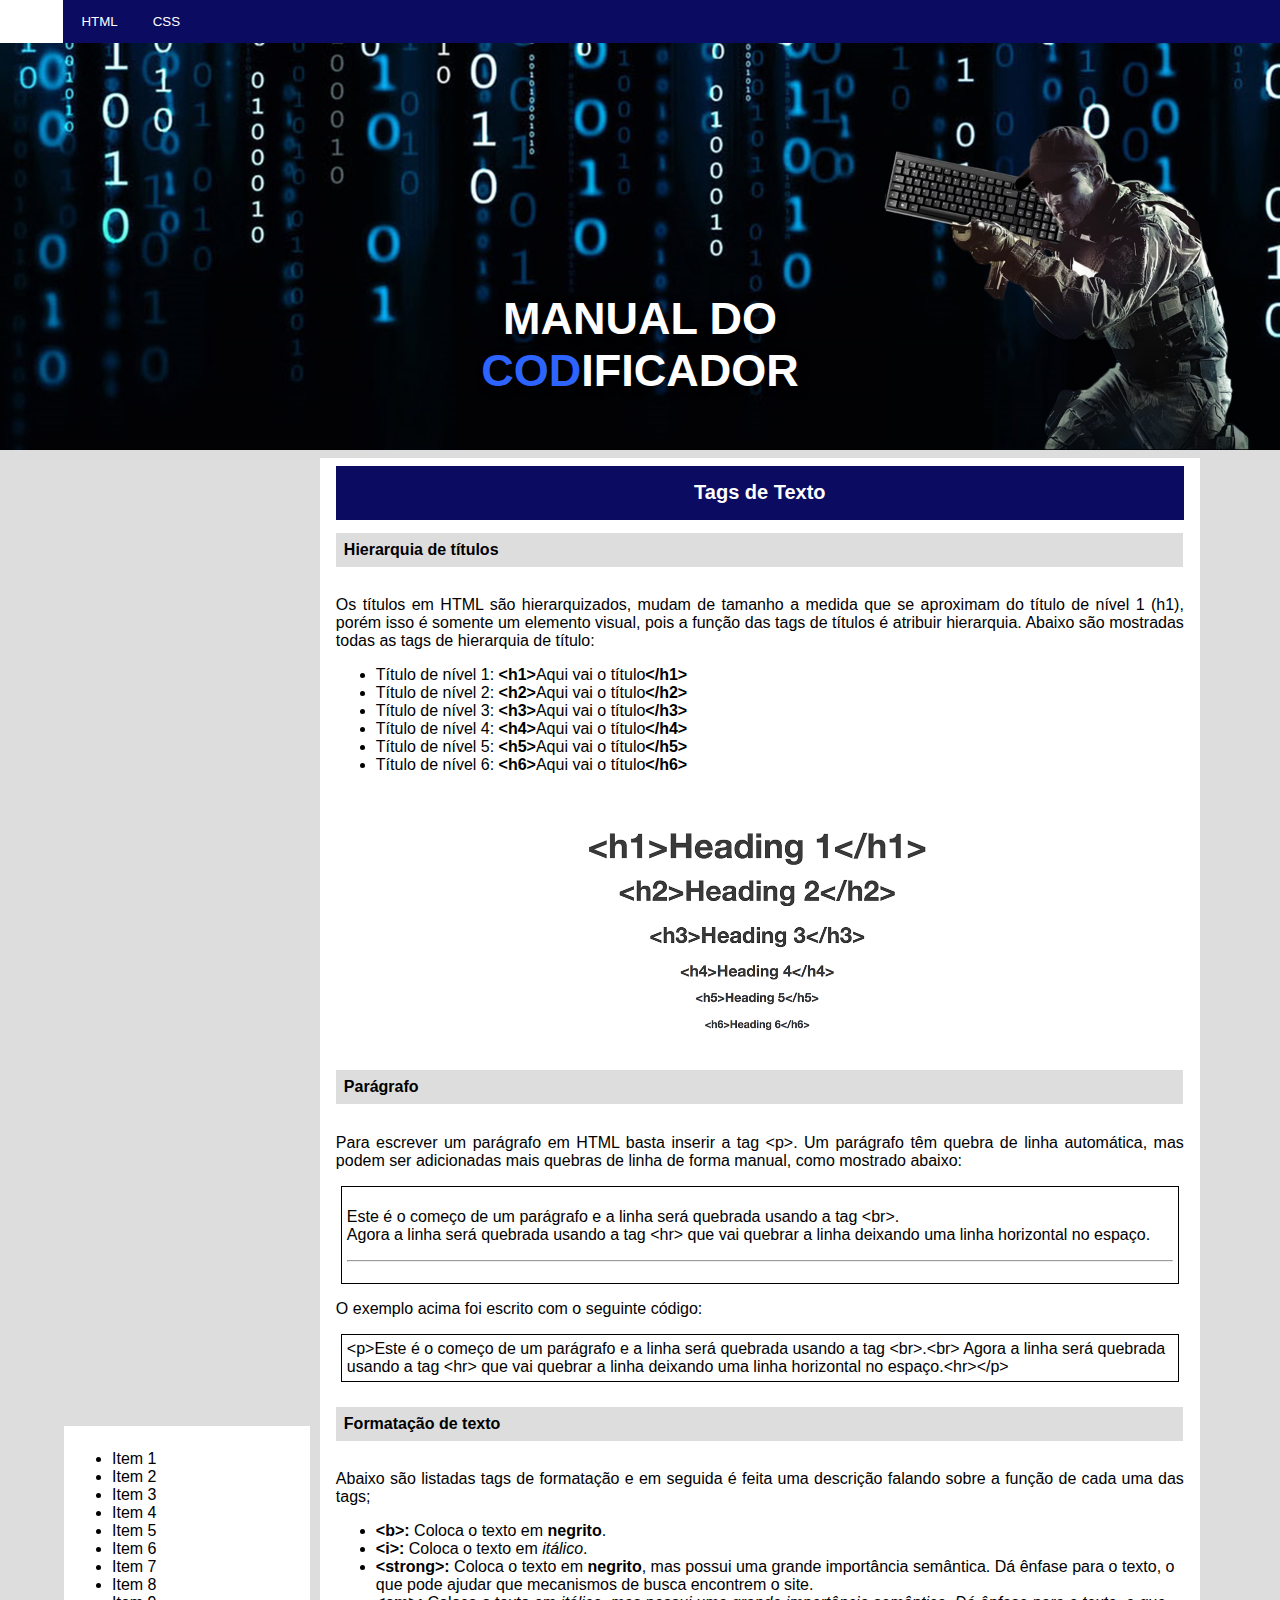
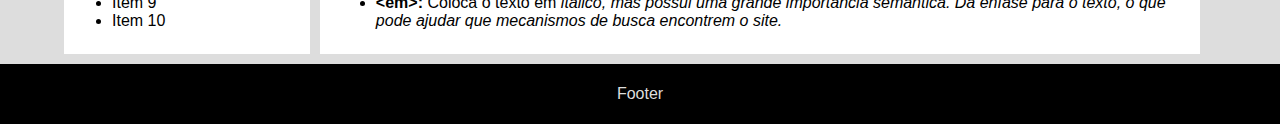
<file: content/html/tags-texto.html>
<!DOCTYPE html>
<html lang="pt-br">
    <head>
        <meta charset="utf-8">
        <meta name="description" content="Um manual de consulta de diversas linguagens, bibliotecas, tecnologias e frameworks.">
        <title>Tags de Texto</title>
        <link href="../../static/css/style-home.css" rel="stylesheet">
        <link href="../../static/css/style-tags-texto.css" rel="stylesheet">
    </head>
    <body>
        <header class="header-principal">
            <nav class="nav-menu-header">
                <button class="button-menu">
                    <a class="link-menu" href="../../index.html">Home</a>
                </button>
                <button class="button-menu">
                    <a class="link-menu" href="#">HTML</a>
                </button>
                <button class="button-menu">
                    <a class="link-menu" href="#">CSS</a>
                </button>
            </nav>
            <div class="div-titulo">
                <h1 class="h1-pt1">
                    <span class="color2">Manual do </span>
                    <span class="color1">Cod</span><span class="color2">ificador</span>
                </h1>
            </div>
        </header>
        <main>
            <section class="section-lateral">
                <nav class="nav-menu-lateral">
                    <ul class="ul-lista-menu">
                        <li>Item 1</li>
                        <li>Item 2</li>
                        <li>Item 3</li>
                        <li>Item 4</li>
                        <li>Item 5</li>
                        <li>Item 6</li>
                        <li>Item 7</li>
                        <li>Item 8</li>
                        <li>Item 9</li>
                        <li>Item 10</li>
                    </ul>
                </nav>
            </section>
            <section class="section-principal">
                <article class="article" id="tags-texto">
                    <header class="article-header">
                        <h1>Tags de Texto</h1>
                    </header>
                    <h2>Hierarquia de títulos</h2>
                    <p>Os títulos em HTML são hierarquizados, mudam de tamanho a medida que se aproximam do título de 
                        nível 1 (h1), porém isso é somente um elemento visual, pois a função das tags de títulos é 
                        atribuir hierarquia. Abaixo são mostradas todas as tags de hierarquia de título:</p>
                    <ul>
                        <li>Título de nível 1: <b>&lth1&gt</b>Aqui vai o título<b>&lt/h1&gt</b></li>
                        <li>Título de nível 2: <b>&lth2&gt</b>Aqui vai o título<b>&lt/h2&gt</b></li>
                        <li>Título de nível 3: <b>&lth3&gt</b>Aqui vai o título<b>&lt/h3&gt</b></li>
                        <li>Título de nível 4: <b>&lth4&gt</b>Aqui vai o título<b>&lt/h4&gt</b></li>
                        <li>Título de nível 5: <b>&lth5&gt</b>Aqui vai o título<b>&lt/h5&gt</b></li>
                        <li>Título de nível 6: <b>&lth6&gt</b>Aqui vai o título<b>&lt/h6&gt</b></li>
                    </ul>
                    <img class="exemplos-titulos" src="../../static/imagens/exemplo-titulos.png" alt="Exemplos de títulos em HTML">
                    <h2>Parágrafo</h2>
                    <p>Para escrever um parágrafo em HTML basta inserir a tag &ltp&gt. Um parágrafo têm quebra de linha 
                        automática, mas podem ser adicionadas mais quebras de linha de forma manual, como mostrado 
                        abaixo:</p>
                    
                    <div class="div-exemplo"><p>Este é o começo de um parágrafo e a linha será quebrada usando a tag &ltbr&gt.<br>
                    Agora a linha será quebrada usando a tag &lthr&gt que vai quebrar a linha deixando uma linha 
                    horizontal no espaço.<hr></p></div>

                    <p>O exemplo acima foi escrito com o seguinte código:</p>

                    <div class="div-exemplo">&ltp&gtEste é o começo de um parágrafo e a linha será quebrada usando a tag &ltbr&gt.&ltbr&gt
                        Agora a linha será quebrada usando a tag &lthr&gt que vai quebrar a linha deixando uma linha 
                        horizontal no espaço.&lthr&gt&lt/p&gt</div>
                    
                    <h2>Formatação de texto</h2>
                    <p>Abaixo são listadas tags de formatação e em seguida é feita uma descrição falando sobre a função 
                        de cada uma das tags;
                    </p>
                    <ul>
                        <li><b>&ltb&gt: </b>Coloca o texto em <b>negrito</b>.</li>
                        <li><b>&lti&gt: </b>Coloca o texto em <i>itálico</i>.</li>
                        <li><b>&ltstrong&gt: </b>Coloca o texto em <strong>negrito</strong>, mas possui
                        uma grande importância semântica. Dá ênfase para o texto, o que pode ajudar que mecanismos
                    de busca encontrem o site.</li>
                        <li><b>&ltem&gt: </b>Coloca o texto em <em>itálico, mas possui uma grande importância
                            semântica. Dá ênfase para o texto, o que pode ajudar que mecanismos de busca encontrem
                            o site.
                        </em></li>
                    </ul>
                </article>
            </section>
        </main>
        <footer class="footer-principal">Footer</footer>
    </body>
</html>
</file>
<file: static/css/style-home.css>
body{
    margin: 0px;
    background-color: #ddd;
    font-family: sans-serif;
}

main{
    width: 90%;
    margin: auto;
}

/*Header principal*/
.header-principal{
    background-image: url("../imagens/bg-header.jpg");
    background-position: right bottom;
    background-size: cover;
    margin: 0px;
    height: 450px;
}

.div-titulo{
    text-transform: uppercase;
    text-shadow: 3px 3px 10px black;
    width: 30%;
    margin: auto;
    padding-top: 250px;
}

.h1-pt1{
    font-size: 45px;
    text-align: center;
    color: white;
    margin-top: 0px;
}

.color1{
    color: #2E64FE;
}

.color2{
    color: white;
}

.nav-menu-header{
    background-color:#0B0B61;
}

.link-menu{
    text-decoration: none;
    color: white;
    display: inline-block;
    height: 15px;
    width: 35px;
}

.link-menu:hover{
    color: black;
}

.button-menu{
    padding: 14px;
    margin: 0px;
    background-color: #0B0B61;
    border: none;
}

.button-menu:hover{
    background-color: white;
    cursor: pointer;
}

/*Footer principal*/
.footer-principal{
    background-color: black;
    height: 60px;
    line-height: 60px;
    text-align: center;
    color: #ddd;
}

/*Section principal*/
.article{
    margin: 0px 8px 0px 8px;
}

.article-header{
    background-color: #0B0B61;
    padding: 2px;
    text-align: center;
}

.section-principal p{
    text-align: justify;
}

.section-principal h1{
    font-size: 20px;
    color: white;
}

.section-principal h2{
    font-size: 16px;
    display: inline-block;
    background-color: #ddd;
    padding: 8px;
    width: 98%;
}

.section-principal{
    display: inline-block;
    background-color: white;
    margin: 8px 0px 10px 5px;
    padding: 8px;
    width: 75%;
    height: 100%;
}

.div-exemplo{
    border: 1px solid black;
    margin: 12px 5px 12px 5px;
    padding: 5px;
}

/*Section lateral*/
.section-lateral{
    display: inline-block;
    background-color: white;
    padding: 8px;
    margin: 8px 0px 10px 0px;
    width: 20%;
    height: 100%;
}
</file>
<file: static/css/style-manual-css.css>
.modelo-box{
    display: block;
    margin: auto;
}
</file>
<file: static/css/style-manual-html.css>
.exemplos-titulos{
    width: 400px;
    margin: auto;
    display: block;
}

.estrutura-base-html{
    display: block;
    margin: auto;
}

.estrutura-complexa-html{
    display: inline-block;
    width: 400px;
    margin-left: 25px;
}
</file>
<file: static/css/style-tags-texto.css>
.exemplos-titulos{
    width: 400px;
    margin: auto;
    display: block;
}

.estrutura-base-html{
    display: block;
    margin: auto;
}

.estrutura-complexa-html{
    display: inline-block;
    width: 400px;
    margin-left: 25px;
}
</file>
